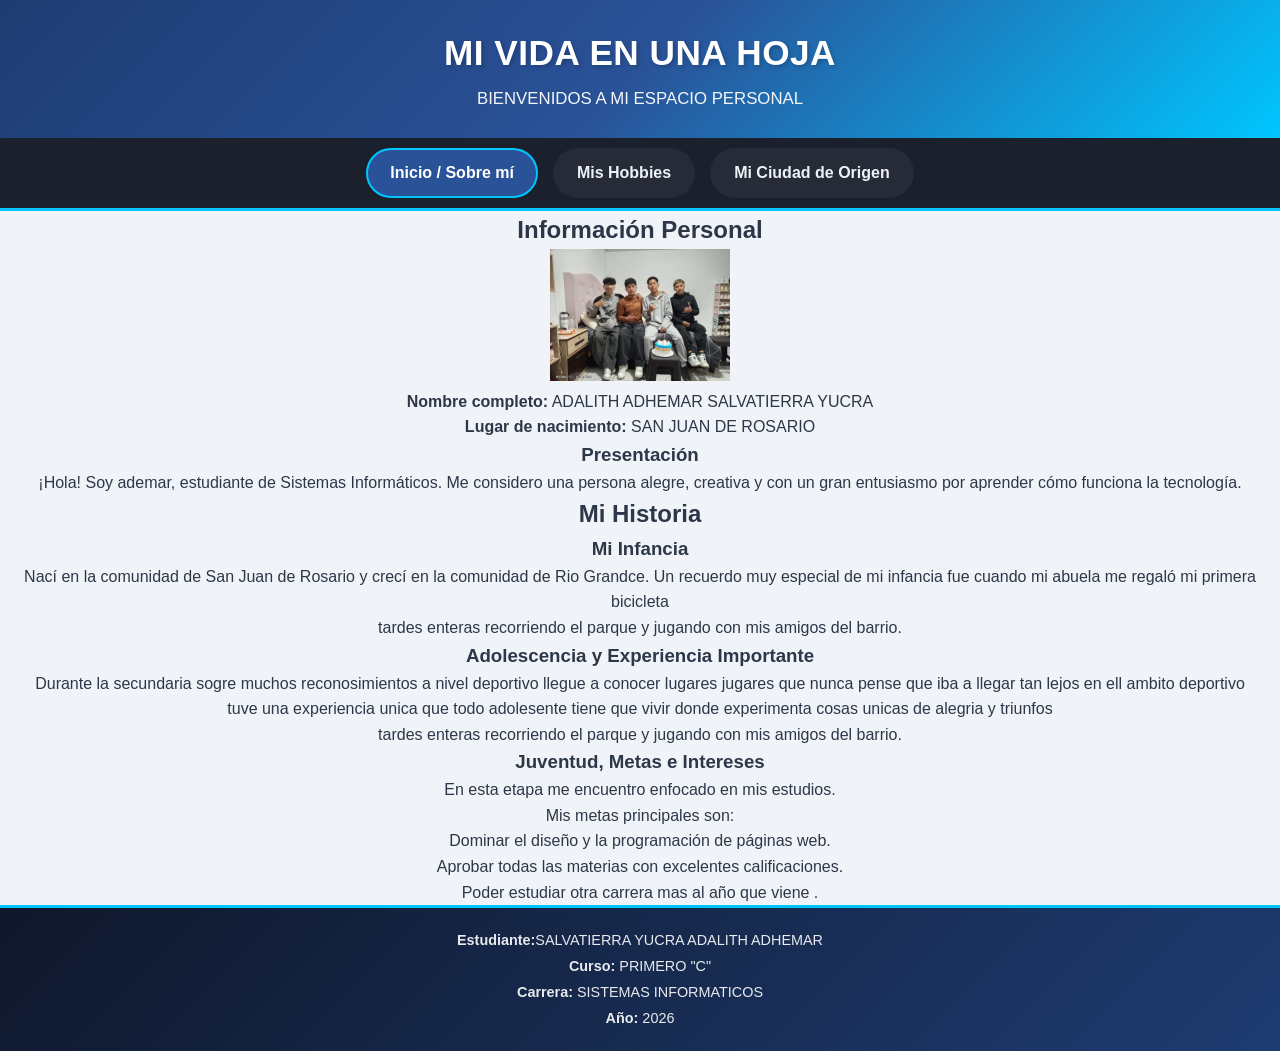
<file: index.html>
<!DOCTYPE html>
<html lang="es">
<head>
    <meta charset="UTF-8">
    <meta name="viewport" content="width=device-width, initial-scale=1.0">
    <title>LA VIDA DE UNO </title>
      <link rel="icon" href="SAN JUAN.jpg">
      <link rel="stylesheet" href="styles.css">
</head>
<body>
    <header class="main-header">
       
     <h1 class="site-title">MI VIDA EN UNA HOJA </h1>
     <p class="welcome-phrase"> BIENVENIDOS A MI ESPACIO PERSONAL </p>
       
    </header>
    <nav class="main-nav">
        <ul>
            <li><a href="sobre_mi.html" target="contenido" class="nav-btn active">Inicio / Sobre mí</a></li>
            <li><a href="mis hobbies.html" target="contenido" class="nav-btn">Mis Hobbies</a></li>
            <li><a href="mi comunidad.html" target="contenido" class="nav-btn">Mi Ciudad de Origen</a></li>
        </ul>
    </nav>
  <CENTER>
    <section>
        <h2>Información Personal</h2>
    
        <img src="dukes.jpeg" alt="MI VIDA" width="180">

        <p><strong>Nombre completo:</strong> ADALITH ADHEMAR SALVATIERRA YUCRA </p>
        <p><strong>Lugar de nacimiento:</strong> SAN JUAN DE ROSARIO </p>

        <h3>Presentación</h3>
        <p>¡Hola! Soy ademar, estudiante de Sistemas Informáticos. Me considero una persona alegre, creativa y con un gran entusiasmo por aprender cómo funciona la tecnología.</p>
    </section>

    <section>
        <h2>Mi Historia</h2>

        <h3> Mi Infancia </h3>
        <p>Nací en la comunidad de San Juan de Rosario y crecí en la comunidad de Rio Grandce. Un recuerdo muy especial de mi infancia fue cuando mi abuela me regaló mi primera bicicleta </p> tardes enteras recorriendo el parque y jugando con mis amigos del barrio.</p>
        <h3>Adolescencia y Experiencia Importante</h3>
        <p>Durante la secundaria  sogre muchos reconosimientos a nivel deportivo llegue a conocer lugares jugares que nunca pense que iba a llegar tan lejos en ell ambito deportivo  </p>
        <p> tuve una experiencia unica que todo adolesente tiene que vivir donde experimenta cosas unicas de alegria y triunfos </p>
        <p>tardes enteras recorriendo el parque y jugando con mis amigos del barrio.</p>
        <h3>Juventud, Metas e Intereses</h3>
        <p>En esta etapa me encuentro enfocado en mis estudios. </p>
        <p>Mis metas principales son:</p>
        <ul>
            <li>Dominar el diseño y la programación de páginas web.</li>
            <li>Aprobar todas las materias  con excelentes calificaciones.</li>
            <li> Poder estudiar otra carrera mas al año que viene .</li>
        </ul>
    </section>
    </CENTER>
    <!-- PIE DE PÁGINA PRINCIPAL -->
    <footer class="main-footer">
        <div class="footer-content">
            <p><strong>Estudiante:</strong>SALVATIERRA YUCRA ADALITH ADHEMAR </p>
            <p><strong>Curso:</strong>  PRIMERO "C"</p>
            <p><strong>Carrera:</strong> SISTEMAS INFORMATICOS </p>
            <p><strong>Año:</strong> 2026</p>
        </div>
    </footer>

</body>
</html>
</file>
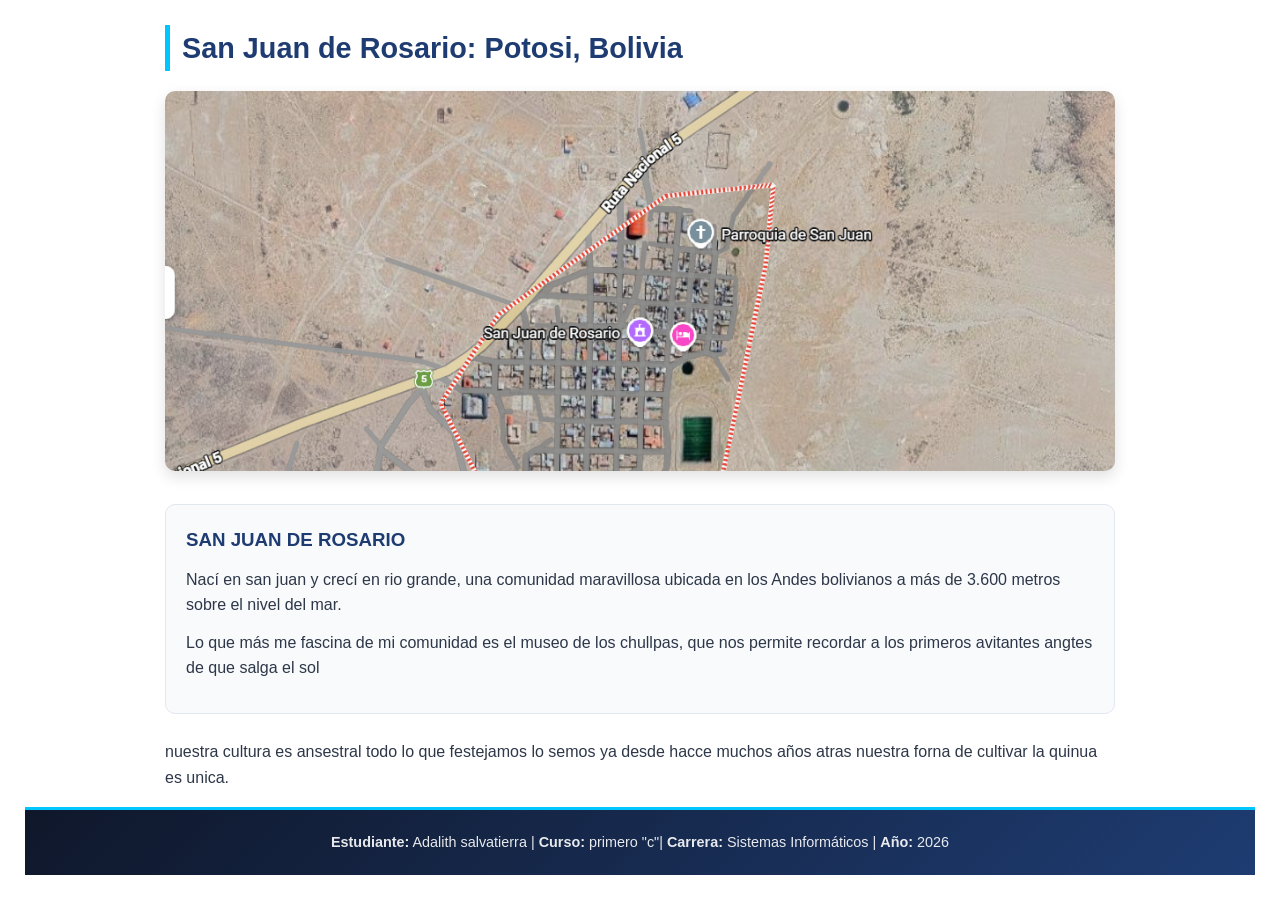
<file: mi comunidad.html>
<!DOCTYPE html>
<html lang="es">
<head>
    <meta charset="UTF-8">
    <title>Mi comunidad </title>
    <link rel="stylesheet" href="styles.css">
    <link rel="icon" href="comu.jpg">
</head>
<body class="iframe-body">

    <section class="section-card">
        <h2 class="section-title">San Juan de Rosario: Potosi, Bolivia</h2>
        
        <div class="city-hero">
            <img src="comunidad.png" alt="Vista panorámica" class="city-main-img">
        </div>

        <div class="city-description">
            <h3>SAN JUAN DE ROSARIO</h3>
            <p>
                Nací  en san juan y crecí en rio grande, una comunidad maravillosa ubicada en los Andes bolivianos a más de 3.600 metros sobre el nivel del mar.
            </p>
            <p>
                Lo que más me fascina de mi comunidad es el museo de los chullpas,  que nos permite recordar a los primeros avitantes angtes de que salga el sol 
            </p>
            <p>
                
            </p>
        </div>nuestra cultura es ansestral todo lo que festejamos lo semos ya desde hacce muchos años atras nuestra forna de cultivar la quinua es unica. 

        
        </div>
    </section>

    <footer class="main-footer">
        <div class="footer-content">
            <p><strong>Estudiante:</strong> Adalith salvatierra  | <strong>Curso:</strong> primero "c"| <strong>Carrera:</strong> Sistemas Informáticos | <strong>Año:</strong> 2026</p>
        </div>
    </footer>

</body>
</html>
</file>
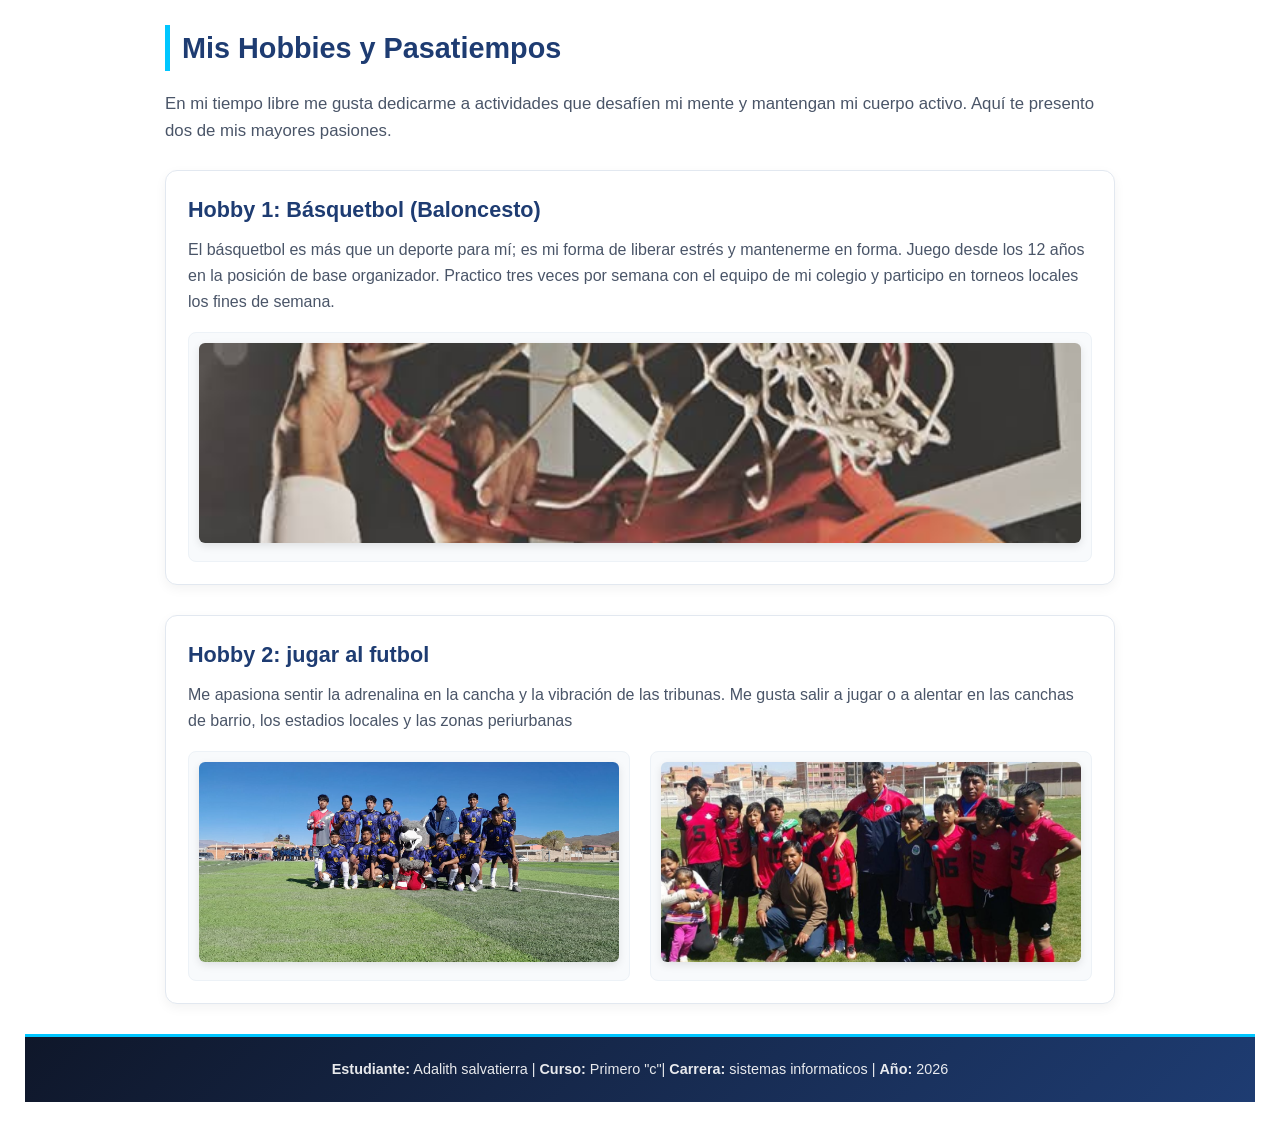
<file: mis hobbies.html>
<!DOCTYPE html>
<html lang="es">
<head>
    <meta charset="UTF-8">
    <title>Mis Hobbies - Carlos Mendoza</title>
    <link rel="stylesheet" href="styles.css">
     <link rel="icon" href="balon.png">
</head>
<body class="iframe-body">

    <section class="section-card">
        <h2 class="section-title">Mis Hobbies y Pasatiempos</h2>
        <p class="section-intro">En mi tiempo libre me gusta dedicarme a actividades que desafíen mi mente y mantengan mi cuerpo activo. Aquí te presento dos de mis mayores pasiones.</p>

        <!-- HOBBY 1 -->
        <div class="hobby-card">
            <h3 class="hobby-name"> Hobby 1: Básquetbol (Baloncesto)</h3>
            <p class="hobby-description">
                El básquetbol es más que un deporte para mí; es mi forma de liberar estrés y mantenerme en forma. Juego desde los 12 años en la posición de base organizador. Practico tres veces por semana con el equipo de mi colegio y participo en torneos locales los fines de semana.
            </p>
            
            <div class="hobby-gallery">
                <div class="gallery-item">
                    <img src="basquet.jpg" alt="Carlos entrenando básquetbol en la cancha" class="gallery-img">
                  
                </div>
            </div>
        </div>

        <!-- HOBBY 2 -->
        <div class="hobby-card">
            <h3 class="hobby-name"> Hobby 2: jugar al futbol </h3>
            <p class="hobby-description">
                Me apasiona sentir la adrenalina en la cancha y la vibración de las tribunas. Me gusta salir a jugar o a alentar en las canchas de barrio, los estadios locales y las zonas periurbanas</p>
            
            <div class="hobby-gallery">
                <div class="gallery-item">
                    <img src="fut.jpg" alt="Carlos fotografiando paisajes con su cámara" class="gallery-img">
                 
                </div>
                <div class="gallery-item">
                    <img src="peque .jpg" alt="Fotografía de montañas imponentes" class="gallery-img">
                    
                </div>
            </div>
        </div>
    </section>

    <footer class="main-footer">
        <div class="footer-content">
            <p><strong>Estudiante:</strong> Adalith salvatierra  | <strong>Curso:</strong> Primero "c"| <strong>Carrera:</strong> sistemas informaticos  | <strong>Año:</strong> 2026</p>
        </div>
    </footer>

</body>
</html>
</file>
<file: styles.css>
* {
    margin: 0;
    padding: 0;
    box-sizing: border-box;
}

body {
    font-family: 'Segoe UI', Tahoma, Geneva, Verdana, sans-serif;
    background-color: #f0f4f8;
    color: #2d3748;
    line-height: 1.6;
    min-height: 100vh;
    display: flex;
    flex-direction: column;
}
.main-header {
    background: linear-gradient(135deg, #1e3c72 0%, #2a5298 50%, #00c6ff 100%);
    color: #ffffff;
    padding: 25px 20px;
    text-align: center;
    box-shadow: 0 4px 15px rgba(0, 0, 0, 0.15);
}

.header-container {
    max-width: 1000px;
    margin: 0 auto;
    display: flex;
    flex-direction: row;
    align-items: center;
    justify-content: center;
    gap: 20px;
}

.site-title {
    font-size: 2.2rem;
    font-weight: 700;
    letter-spacing: 0.5px;
    margin-bottom: 5px;
    text-shadow: 2px 2px 4px rgba(0, 0, 0, 0.2);
}

.welcome-phrase {
    font-size: 1.05rem;
    font-weight: 300;
    opacity: 0.95;
}
.main-nav {
    background-color: #1a202c;
    border-bottom: 3px solid #00c6ff;
    position: sticky;
    top: 0;
    z-index: 100;
}

.main-nav ul {
    list-style: none;
    display: flex;
    justify-content: center;
    align-items: center;
    gap: 15px;
    padding: 10px 0;
}

.nav-btn {
    display: inline-block;
    color: #edf2f7;
    text-decoration: none;
    padding: 10px 22px;
    font-size: 1rem;
    font-weight: 600;
    border-radius: 25px;
    border: 2px solid transparent;
    background-color: rgba(255, 255, 255, 0.05);
    transition: all 0.3s ease-in-out;
}
.nav-btn:hover {
    background-color: #00c6ff;
    color: #0f172a;
    border-color: #ffffff;
    transform: translateY(-2px);
    box-shadow: 0 5px 15px rgba(0, 198, 255, 0.4);
}

.nav-btn.active {
    background-color: #2a5298;
    color: #ffffff;
    border-color: #00c6ff;
}
.content-wrapper {
    flex: 1;
    width: 100%;
    max-width: 1100px;
    margin: 20px auto;
    padding: 0 15px;
}

#frame-contenido {
    width: 100%;
    height: 750px;
    border: 2px solid #e2e8f0;
    border-radius: 12px;
    box-shadow: 0 10px 25px rgba(0, 0, 0, 0.08);
    background-color: #ffffff;
}
.iframe-body {
    padding: 25px;
    background-color: #ffffff;
}

.section-card {
    max-width: 950px;
    margin: 0 auto;
}

.section-title {
    font-size: 1.8rem;
    color: #1e3c72;
    border-left: 5px solid #00c6ff;
    padding-left: 12px;
    margin-bottom: 20px;
}

.section-intro {
    font-size: 1.05rem;
    color: #4a5568;
    margin-bottom: 25px;
}
.profile-header {
    display: flex;
    flex-wrap: wrap;
    gap: 25px;
    align-items: center;
    background: #f8fafc;
    padding: 20px;
    border-radius: 12px;
    border: 1px solid #e2e8f0;
    margin-bottom: 30px;
}

.profile-photo-wrapper {
    flex: 0 0 180px;
    text-align: center;
}

.profile-photo {
    width: 170px;
    height: 170px;
    object-fit: cover;
    border-radius: 50%;
    border: 4px solid #2a5298;
    box-shadow: 0 6px 12px rgba(0, 0, 0, 0.15);
}

.profile-info {
    flex: 1;
    min-width: 280px;
}

.profile-info h3 {
    font-size: 1.5rem;
    color: #2d3748;
    margin-bottom: 8px;
}

.info-badge {
    display: inline-block;
    background-color: #e2e8f0;
    color: #2b6cb0;
    padding: 4px 12px;
    border-radius: 15px;
    font-size: 0.9rem;
    font-weight: 600;
    margin-bottom: 12px;
}

.life-story {
    margin-top: 20px;
}

.life-story h3 {
    font-size: 1.4rem;
    color: #2a5298;
    margin-bottom: 15px;
}

.story-block {
    background-color: #ffffff;
    border: 1px solid #edf2f7;
    border-left: 4px solid #2a5298;
    padding: 15px 20px;
    border-radius: 6px;
    margin-bottom: 18px;
    box-shadow: 0 2px 6px rgba(0,0,0,0.03);
}

.story-block h4 {
    color: #2d3748;
    font-size: 1.1rem;
    margin-bottom: 6px;
}

.goals-list {
    padding-left: 20px;
    margin-top: 8px;
}

.goals-list li {
    margin-bottom: 6px;
}

.hobby-card {
    background: #ffffff;
    border-radius: 12px;
    border: 1px solid #e2e8f0;
    padding: 22px;
    margin-bottom: 30px;
    box-shadow: 0 4px 12px rgba(0, 0, 0, 0.05);
}

.hobby-name {
    font-size: 1.35rem;
    color: #1e3c72;
    margin-bottom: 10px;
}

.hobby-description {
    margin-bottom: 18px;
    color: #4a5568;
}

.hobby-gallery {
    display: flex;
    flex-wrap: wrap;
    gap: 20px;
}

.gallery-item {
    flex: 1 1 280px;
    background-color: #f8fafc;
    border-radius: 8px;
    padding: 10px;
    border: 1px solid #edf2f7;
    text-align: center;
}

.gallery-img {
    width: 100%;
    height: 200px;
    object-fit: cover;
    border-radius: 6px;
    box-shadow: 0 3px 8px rgba(0,0,0,0.1);
    transition: transform 0.3s ease;
}

.gallery-img:hover {
    transform: scale(1.02);
}

.img-caption {
    display: block;
    font-size: 0.85rem;
    color: #718096;
    margin-top: 8px;
    font-style: italic;
}
.city-hero {
    margin-bottom: 25px;
    text-align: center;
}

.city-main-img {
    width: 100%;
    max-height: 380px;
    object-fit: cover;
    border-radius: 10px;
    box-shadow: 0 6px 15px rgba(0,0,0,0.12);
}

.city-description {
    background-color: #f8fafc;
    padding: 20px;
    border-radius: 10px;
    border: 1px solid #e2e8f0;
    margin-bottom: 25px;
}

.city-description h3 {
    color: #1e3c72;
    margin-bottom: 12px;
}

.city-description p {
    margin-bottom: 12px;
}

.external-link-box {
    background: linear-gradient(135deg, #edf2f7 0%, #e2e8f0 100%);
    padding: 20px;
    border-radius: 10px;
    text-align: center;
    border: 1px solid #cbd5e0;
}

.external-link-box h4 {
    color: #2d3748;
    margin-bottom: 8px;
}

.ext-btn {
    display: inline-block;
    margin-top: 12px;
    padding: 12px 25px;
    background-color: #2a5298;
    color: #ffffff;
    text-decoration: none;
    font-weight: bold;
    border-radius: 30px;
    box-shadow: 0 4px 10px rgba(42, 82, 152, 0.3);
    transition: all 0.3s ease;
}

.ext-btn:hover {
    background-color: #1e3c72;
    transform: translateY(-2px);
    box-shadow: 0 6px 15px rgba(30, 60, 114, 0.4);
}
.main-footer {
    background: linear-gradient(135deg, #0f172a 0%, #1e3c72 100%);
    color: #ffffff;
    padding: 18px 20px;
    text-align: center;
    margin-top: auto;
    border-top: 3px solid #00c6ff;
}

.footer-content p {
    font-size: 0.9rem;
    margin: 3px 0;
    opacity: 0.9;
}
</file>
